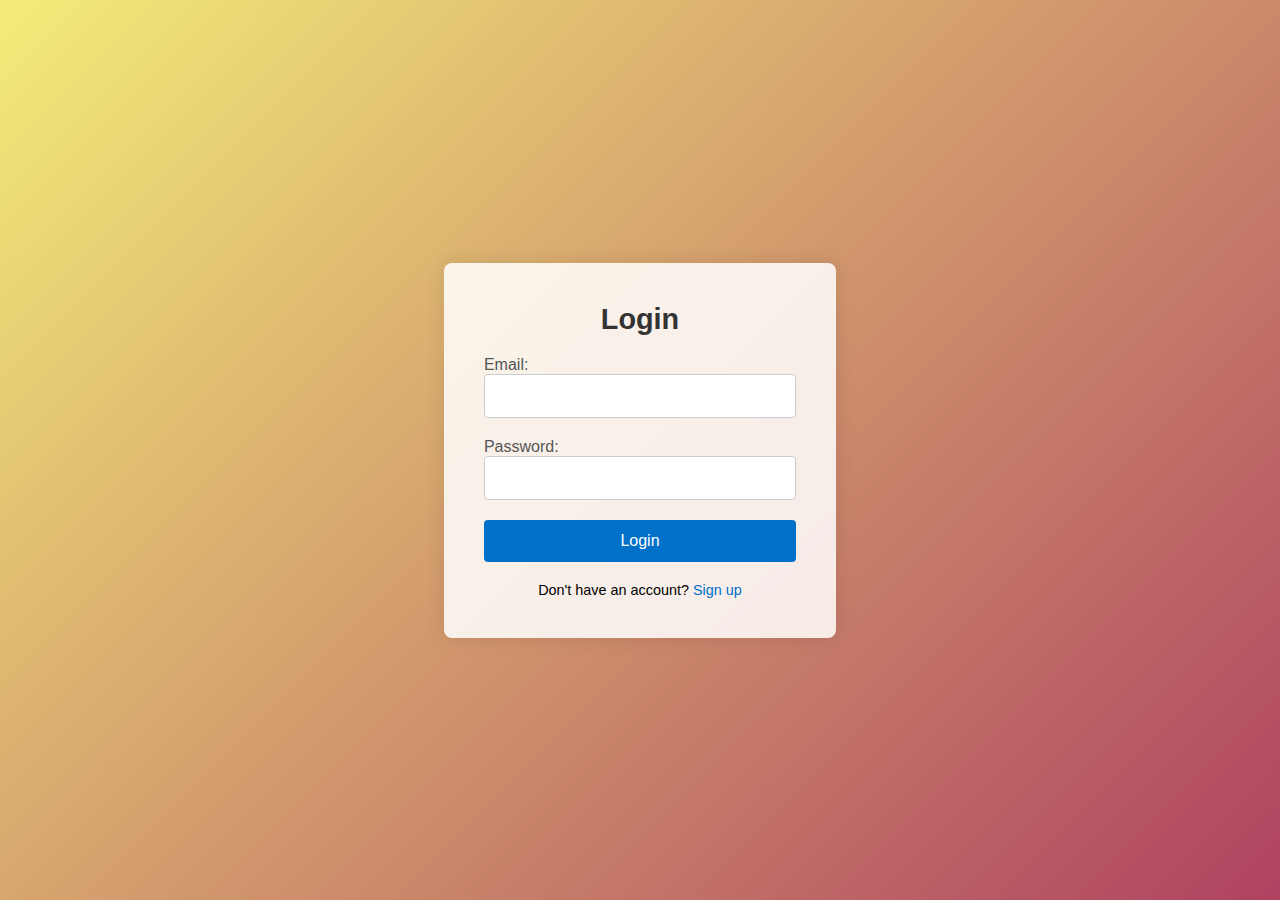
<file: frontend/public/login.html>
<!DOCTYPE html>
<html lang="en">
<head>
  <meta charset="UTF-8">
  <meta name="viewport" content="width=device-width, initial-scale=1.0">
  <title>Login</title>
  <link rel="stylesheet" href="styles.css">
</head>
<body>
  <div class="container">
    <h2>Login</h2>
    <form id="loginForm" action="login.php" method="post">
      <div class="form-group">
        <label for="email">Email:</label>
        <input type="email" id="email" name="email" required>
      </div>
      <div class="form-group">
        <label for="password">Password:</label>
        <input type="password" id="password" name="password" required>
      </div>
      <button type="submit">Login</button>
    </form>
    <p>Don't have an account? <a href="signup.html">Sign up</a></p>
  </div>
</body>
</html>
</file>
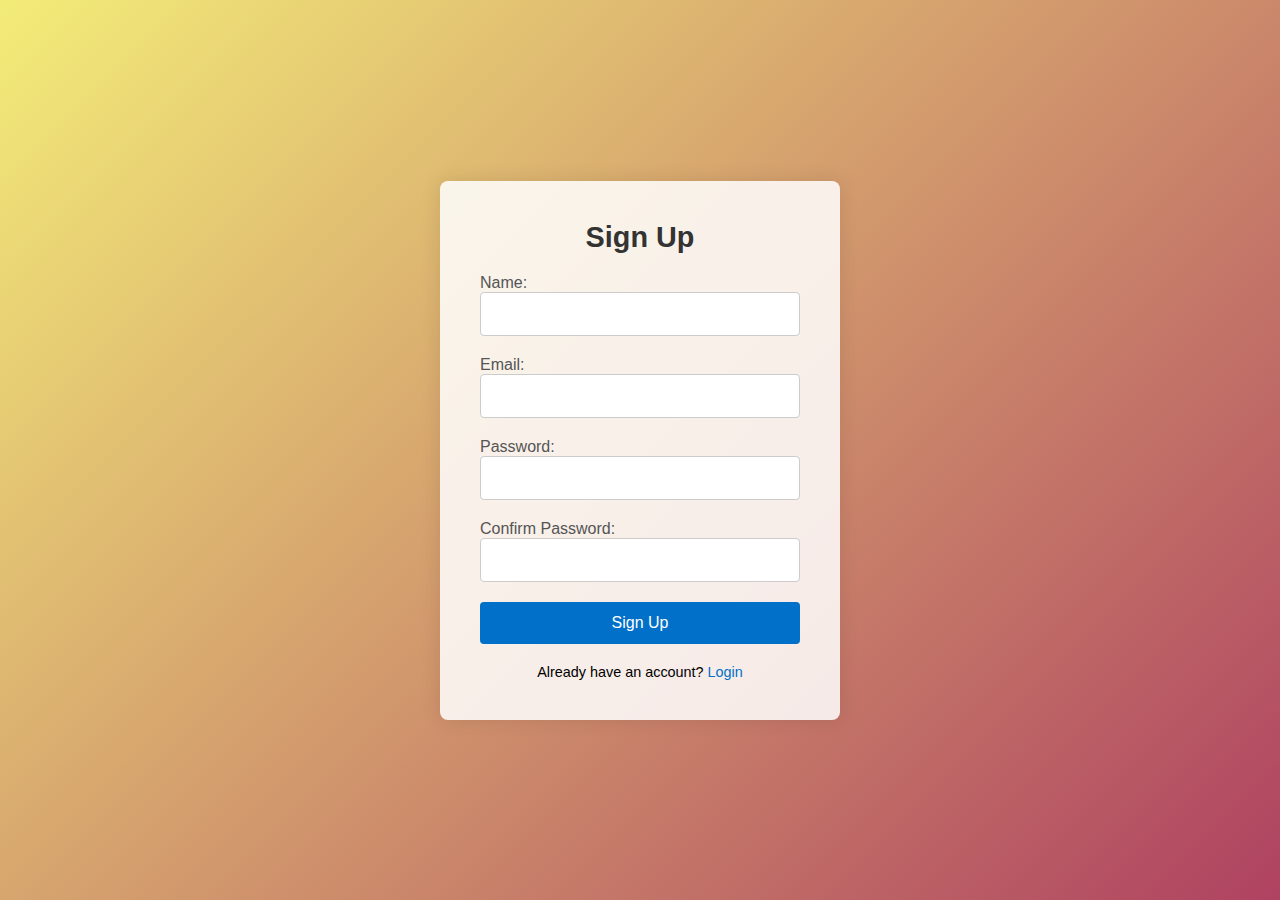
<file: frontend/public/signup.html>
<!DOCTYPE html>
<html lang="en">
<head>
    <meta charset="UTF-8">
    <meta name="viewport" content="width=device-width, initial-scale=1.0">
    <title>Sign Up</title>
    <link rel="stylesheet" href="styless.css">
</head>
<body>
    <div class="container">
        <form class="signup-form" action="signup.php" method="post">
            <h2>Sign Up</h2>
            <div class="form-group">
                <label for="name">Name:</label>
                <input type="text" id="name" name="name" required>
            </div>
            <div class="form-group">
                <label for="email">Email:</label>
                <input type="email" id="email" name="email" required>
            </div>
            <div class="form-group">
                <label for="password">Password:</label>
                <input type="password" id="password" name="password" required>
            </div>
            <div class="form-group">
                <label for="confirm-password">Confirm Password:</label>
                <input type="password" id="confirm-password" name="confirm-password" required>
            </div>
            <button type="submit">Sign Up</button>
            <p>Already have an account? <a href="login.html">Login</a></p>
        </form>
    </div>
</body>
</html>
</file>
<file: frontend/public/styles.css>
/* Reset default browser styles */
* {
    margin: 0;
    padding: 0;
    box-sizing: border-box;
}

body {
    font-family: -apple-system, BlinkMacSystemFont, "Segoe UI", Roboto, "Helvetica Neue", Arial, sans-serif;
    background: linear-gradient(135deg, #f3ec78, #af4261);
    display: flex;
    justify-content: center;
    align-items: center;
    height: 100vh;
}

.container {
    max-width: 400px;
    padding: 40px;
    background-color: rgba(255, 255, 255, 0.85); /* Semi-transparent white background */
    border-radius: 8px;
    box-shadow: 0 0 20px rgba(0, 0, 0, 0.1);
}

.container h2 {
    font-size: 1.8rem;
    margin-bottom: 20px;
    text-align: center;
    color: #333;
}

form {
    display: flex;
    flex-direction: column;
}

.form-group {
    margin-bottom: 20px;
}

label {
    font-size: 1rem;
    color: #555;
    margin-bottom: 8px;
}

input[type="text"],
input[type="email"],
input[type="password"] {
    width: 100%;
    padding: 12px;
    font-size: 1rem;
    border: 1px solid #ccc;
    border-radius: 4px;
    transition: border-color 0.3s ease;
}

input[type="text"]:focus,
input[type="email"]:focus,
input[type="password"]:focus {
    border-color: #0070c9;
    outline: none;
}

button[type="submit"] {
    background-color: #0070c9;
    color: #fff;
    border: none;
    padding: 12px 20px;
    font-size: 1rem;
    cursor: pointer;
    border-radius: 4px;
    transition: background-color 0.3s ease;
}

button[type="submit"]:hover {
    background-color: #005aa7;
}

p {
    margin-top: 20px;
    font-size: 0.9rem;
    text-align: center;
}

a {
    color: #0070c9;
    text-decoration: none;
    transition: color 0.3s ease;
}

a:hover {
    color: #005aa7;
}
</file>
<file: frontend/public/styless.css>
/* Reset default browser styles */
* {
    margin: 0;
    padding: 0;
    box-sizing: border-box;
}

body {
    font-family: -apple-system, BlinkMacSystemFont, "Segoe UI", Roboto, "Helvetica Neue", Arial, sans-serif;
    background: linear-gradient(135deg, #f3ec78, #af4261);
    display: flex;
    justify-content: center;
    align-items: center;
    height: 100vh;
}

.container {
    max-width: 400px;
    padding: 40px;
    background-color: rgba(255, 255, 255, 0.85); /* Semi-transparent white background */
    border-radius: 8px;
    box-shadow: 0 0 20px rgba(0, 0, 0, 0.1);
}

.container h2 {
    font-size: 1.8rem;
    margin-bottom: 20px;
    text-align: center;
    color: #333;
}

form {
    display: flex;
    flex-direction: column;
}

.form-group {
    margin-bottom: 20px;
}

label {
    font-size: 1rem;
    color: #555;
    margin-bottom: 8px;
}

input[type="text"],
input[type="email"],
input[type="password"] {
    width: 100%;
    padding: 12px;
    font-size: 1rem;
    border: 1px solid #ccc;
    border-radius: 4px;
    transition: border-color 0.3s ease;
}

input[type="text"]:focus,
input[type="email"]:focus,
input[type="password"]:focus {
    border-color: #0070c9;
    outline: none;
}

button[type="submit"] {
    background-color: #0070c9;
    color: #fff;
    border: none;
    padding: 12px 20px;
    font-size: 1rem;
    cursor: pointer;
    border-radius: 4px;
    transition: background-color 0.3s ease;
}

button[type="submit"]:hover {
    background-color: #005aa7;
}

p {
    margin-top: 20px;
    font-size: 0.9rem;
    text-align: center;
}

a {
    color: #0070c9;
    text-decoration: none;
    transition: color 0.3s ease;
}

a:hover {
    color: #005aa7;
}
</file>
